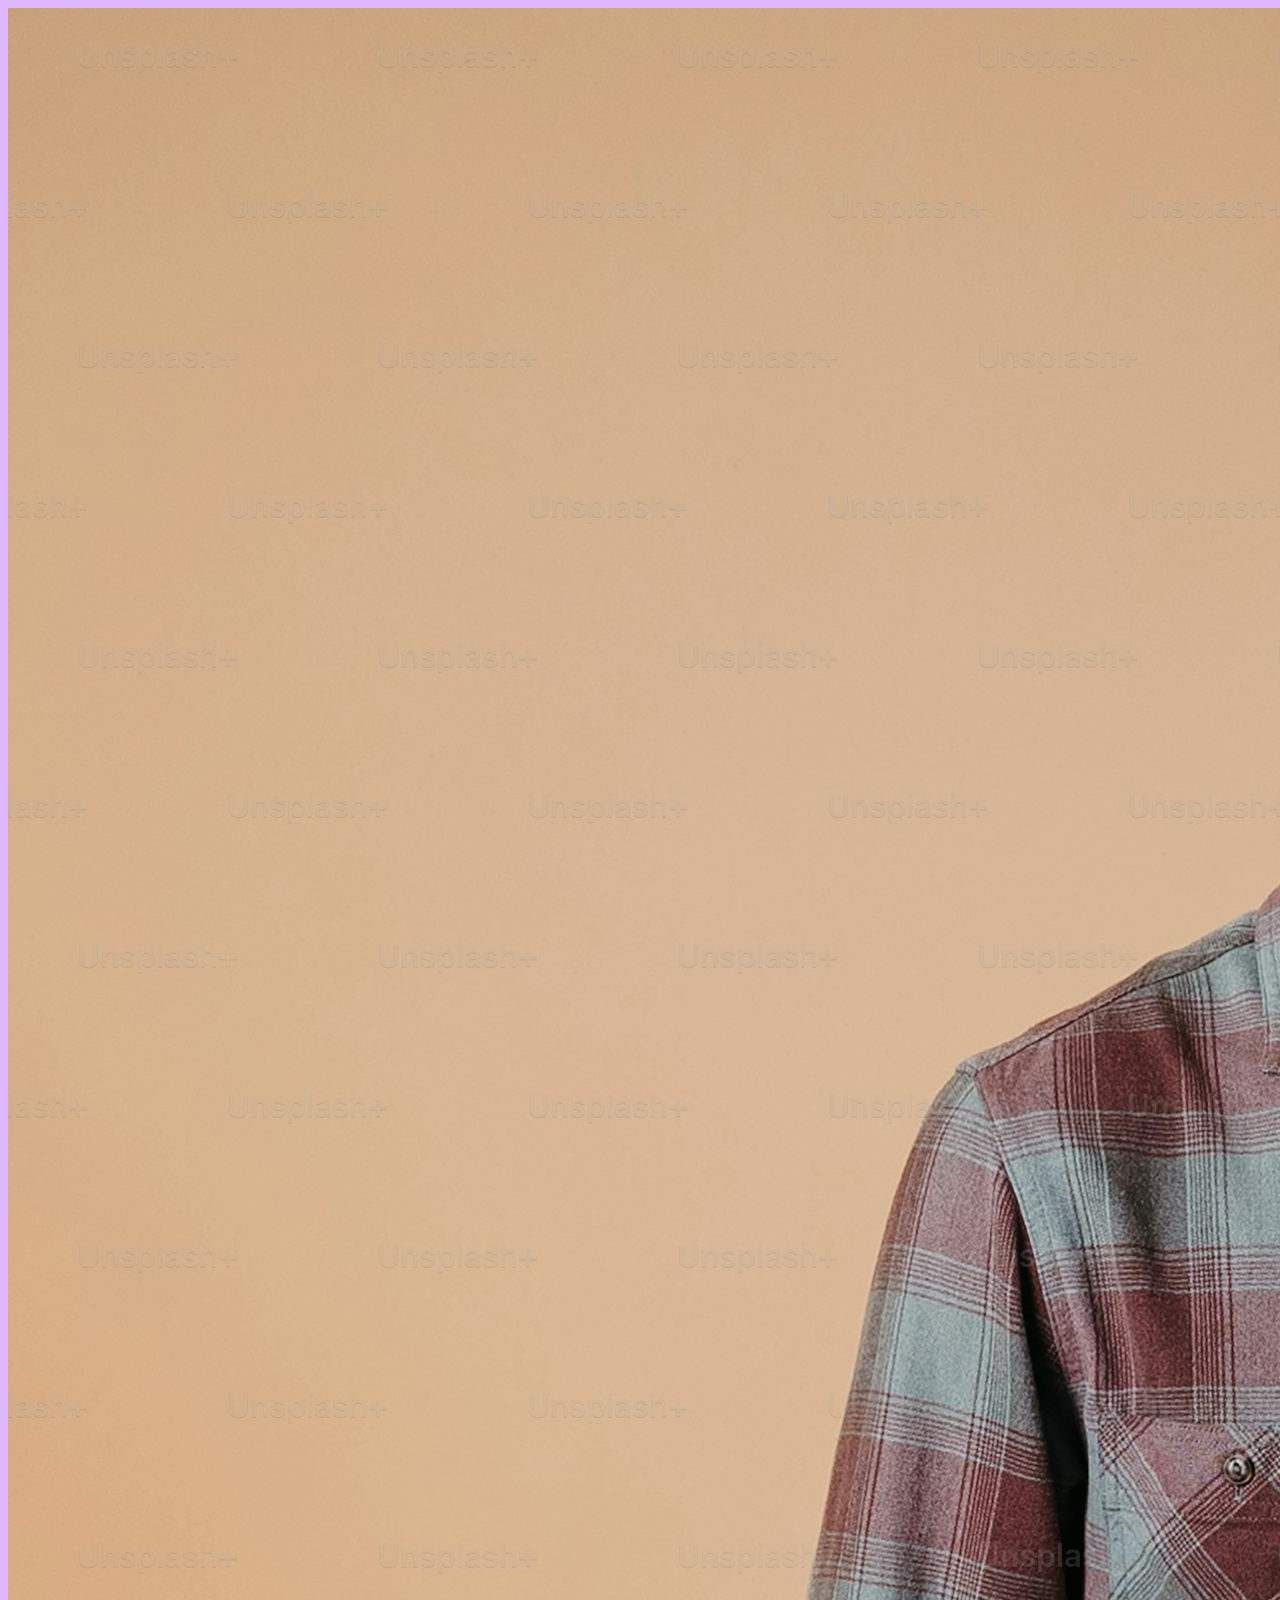
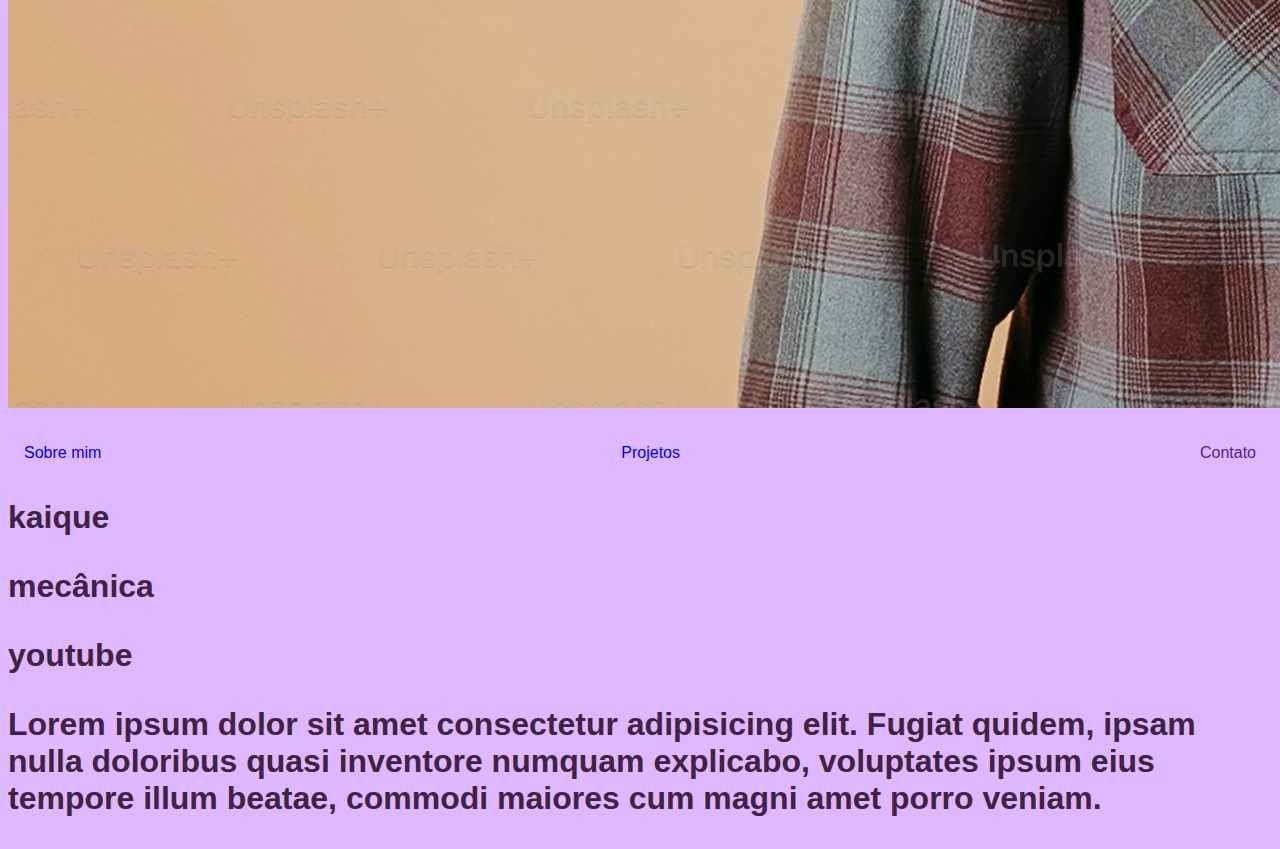
<file: index.html>
<!DOCTYPE html>
<html lang="en">
<head>
  <meta charset="UTF-8">
  <meta name="viewp>ort" content="width=device-width, initial-scale=1.0">
  <title>Site - ARLINDO</title>
  <link rel="stylesheet" href="index.css">
</head>
<body>
<img src="premium_photo-1689977968861-9c91dbb16049.jfif" alt="">

  <nav>
    <ul>
      <li>
        <a href="index.html">Sobre mim </a>
      </li>
      <li>
        <a href="projetos.html">Projetos</a>
      </li>
      <li>
        <a href="">Contato</a>
      </li> 
  </nav>   
  <h1>kaique
    <p>mecânica</p>
    <p> youtube</p>
    <p>Lorem ipsum dolor sit amet consectetur adipisicing elit. Fugiat quidem, ipsam nulla doloribus quasi inventore numquam explicabo, voluptates ipsum eius tempore illum beatae, commodi maiores cum magni amet porro veniam.</p>

</body>
</html>
</file>
<file: index.css>
body{
    color: #402243;
    background-color: rgba(140, 0, 255, 0.281);
    font-family: arial, helvetica, sans-serif;
}

ul{
   display: flex;
   justify-content: space-between;
   list-style-type: none;
   align-items: center;
   padding: 16px;
}  
a {
    color:rbgd(182, 194, 228, 0.324);
    text-decoration: none;
}
</file>
